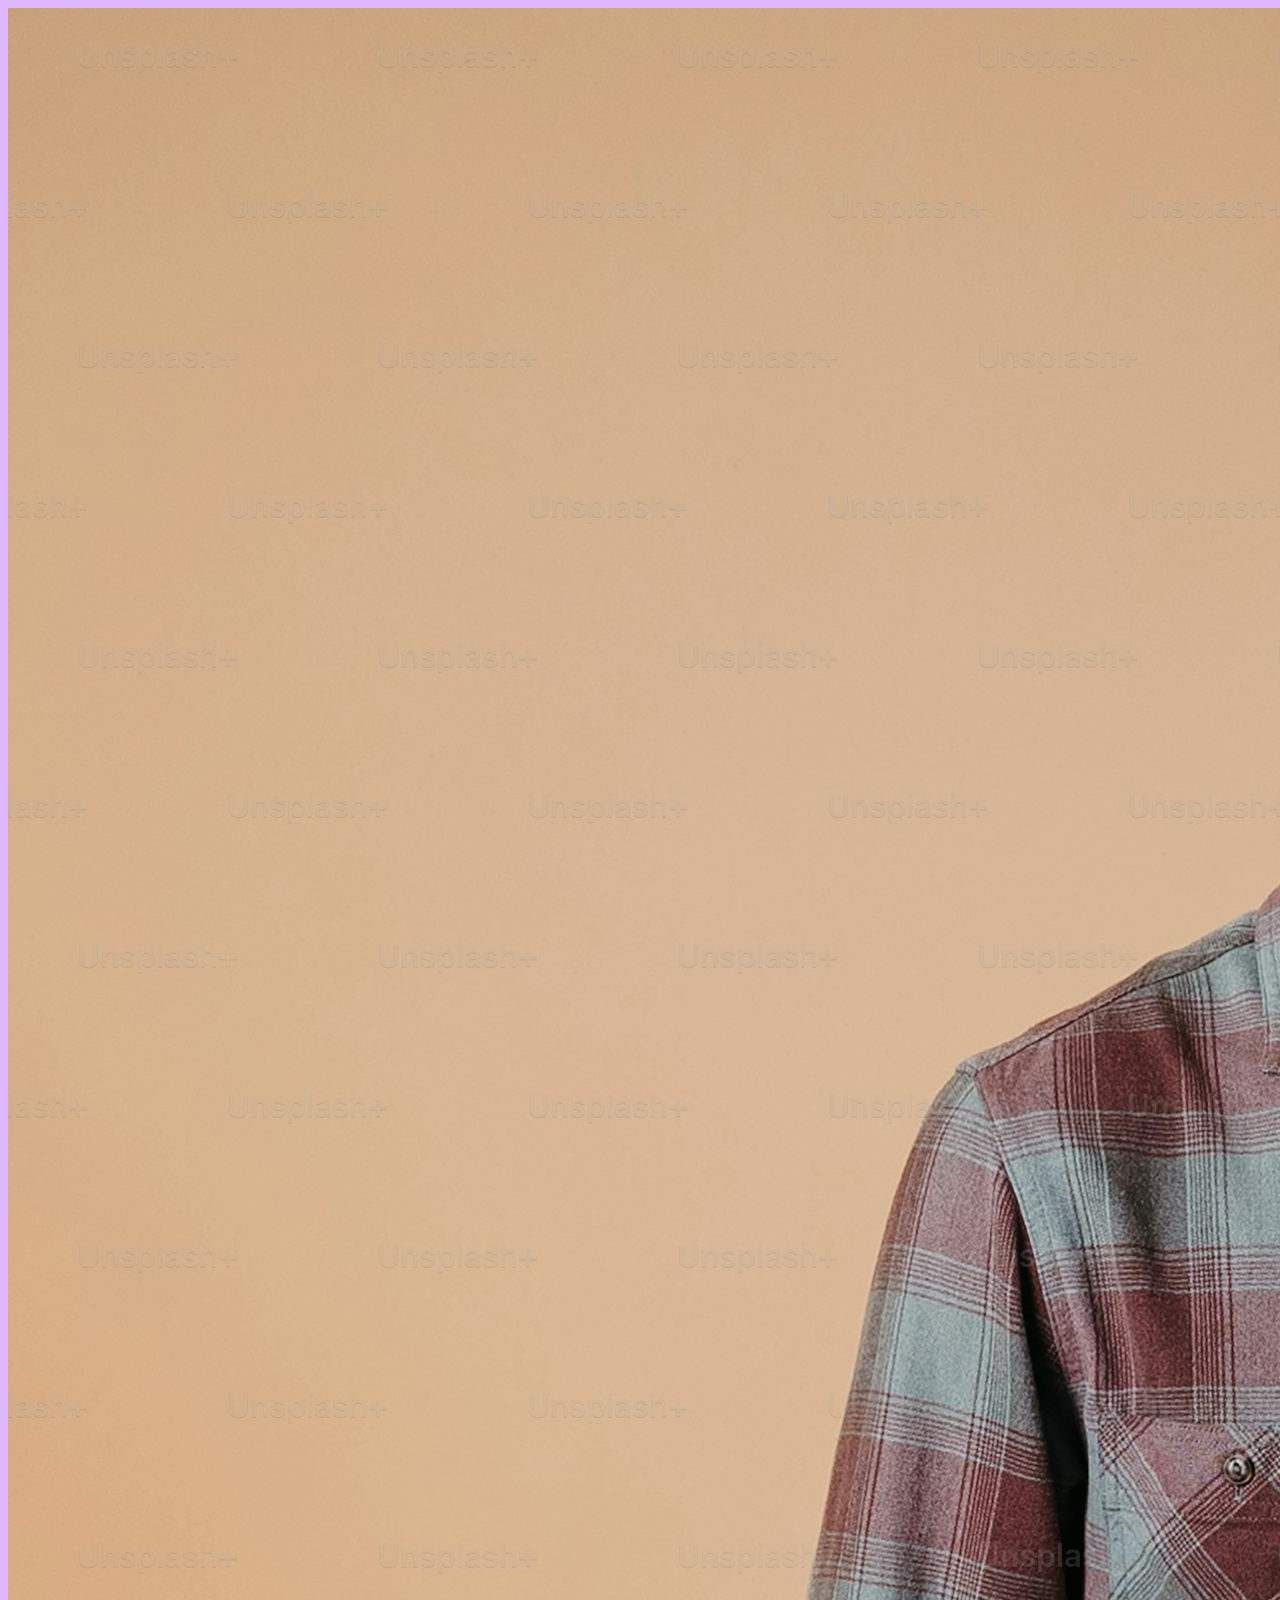
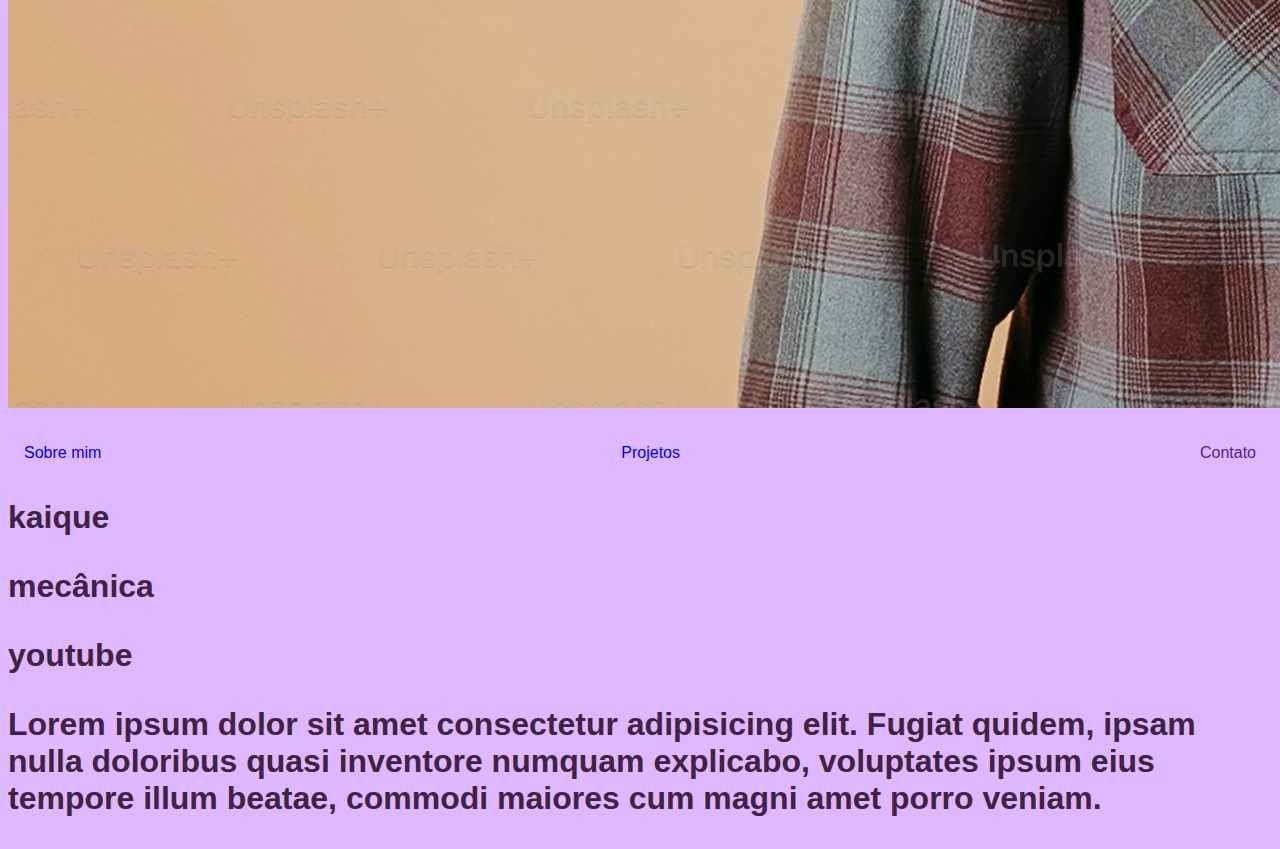
<file: index.html>
<!DOCTYPE html>
<html lang="en">
<head>
  <meta charset="UTF-8">
  <meta name="viewp>ort" content="width=device-width, initial-scale=1.0">
  <title>Site - ARLINDO</title>
  <link rel="stylesheet" href="index.css">
</head>
<body>
<img src="premium_photo-1689977968861-9c91dbb16049.jfif" alt="">

  <nav>
    <ul>
      <li>
        <a href="index.html">Sobre mim </a>
      </li>
      <li>
        <a href="projetos.html">Projetos</a>
      </li>
      <li>
        <a href="">Contato</a>
      </li> 
  </nav>   
  <h1>kaique
    <p>mecânica</p>
    <p> youtube</p>
    <p>Lorem ipsum dolor sit amet consectetur adipisicing elit. Fugiat quidem, ipsam nulla doloribus quasi inventore numquam explicabo, voluptates ipsum eius tempore illum beatae, commodi maiores cum magni amet porro veniam.</p>

</body>
</html>
</file>
<file: index.css>
body{
    color: #402243;
    background-color: rgba(140, 0, 255, 0.281);
    font-family: arial, helvetica, sans-serif;
}

ul{
   display: flex;
   justify-content: space-between;
   list-style-type: none;
   align-items: center;
   padding: 16px;
}  
a {
    color:rbgd(182, 194, 228, 0.324);
    text-decoration: none;
}
</file>
